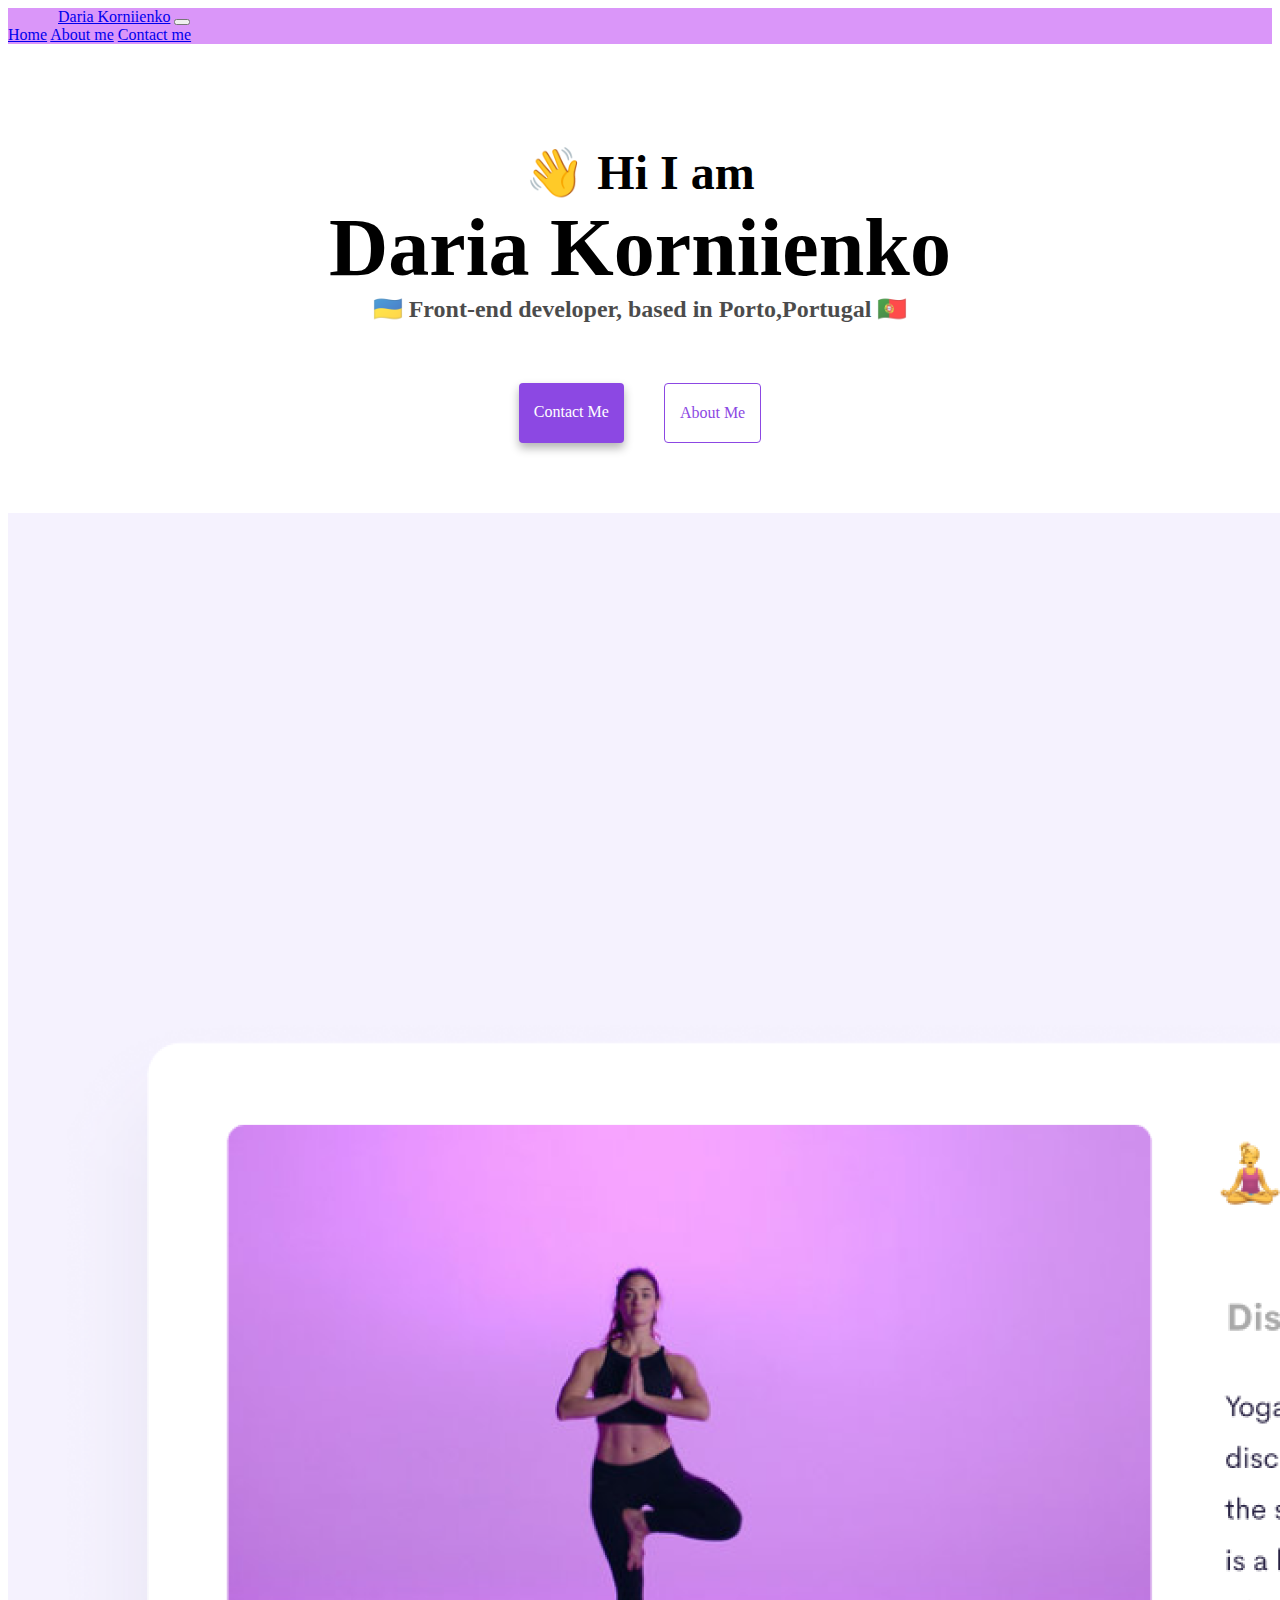
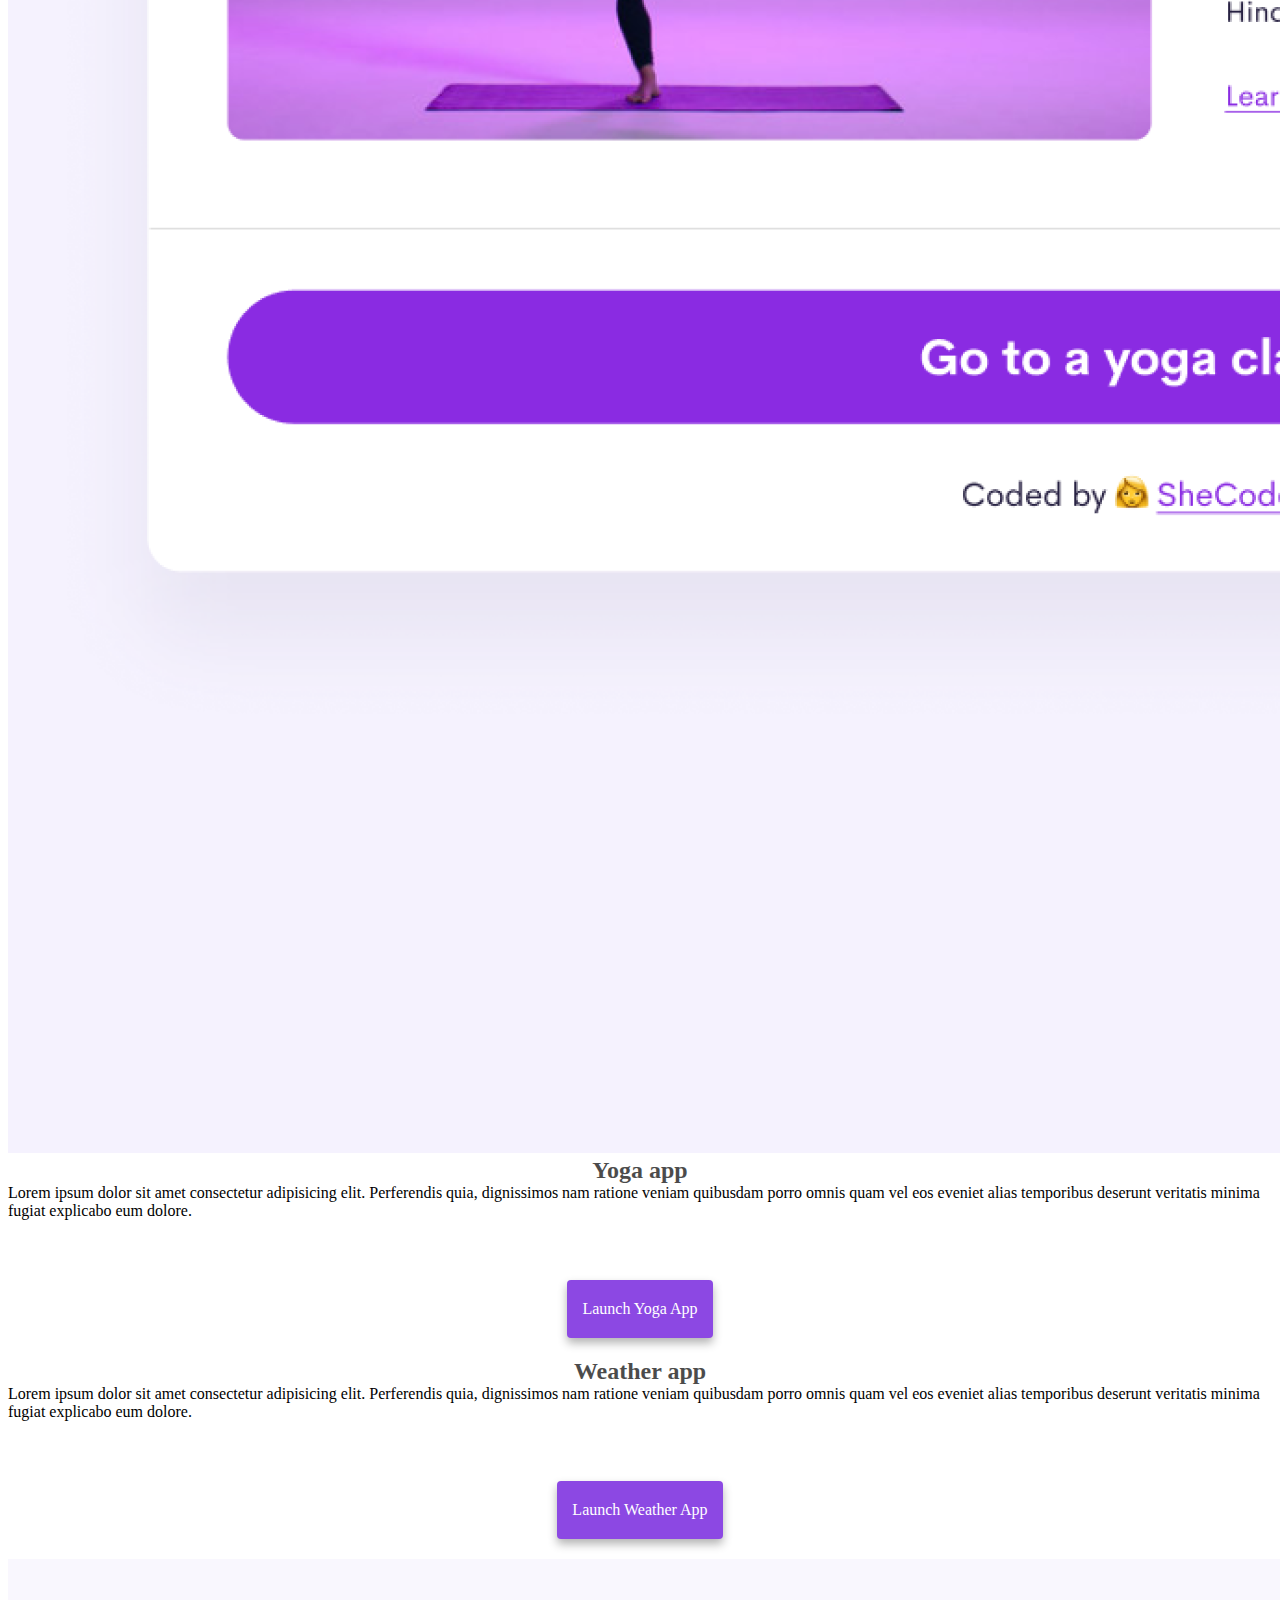
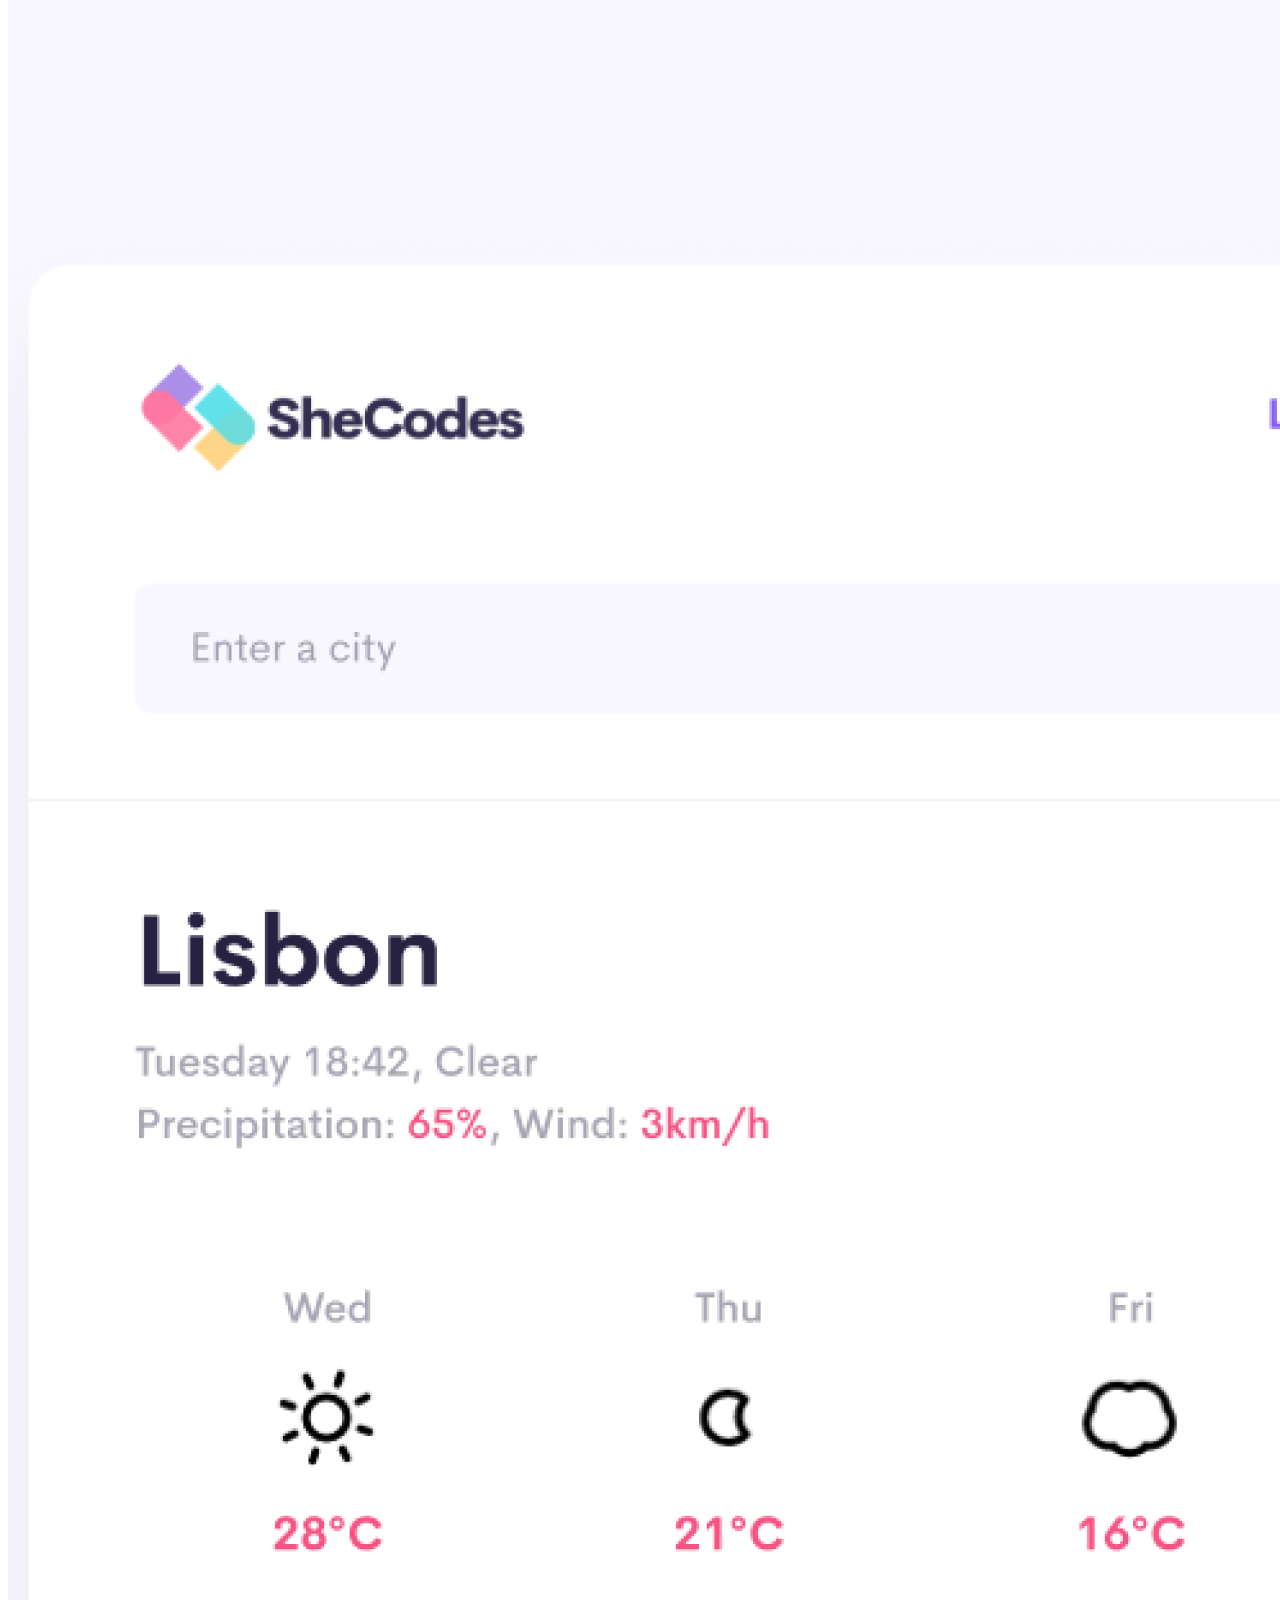
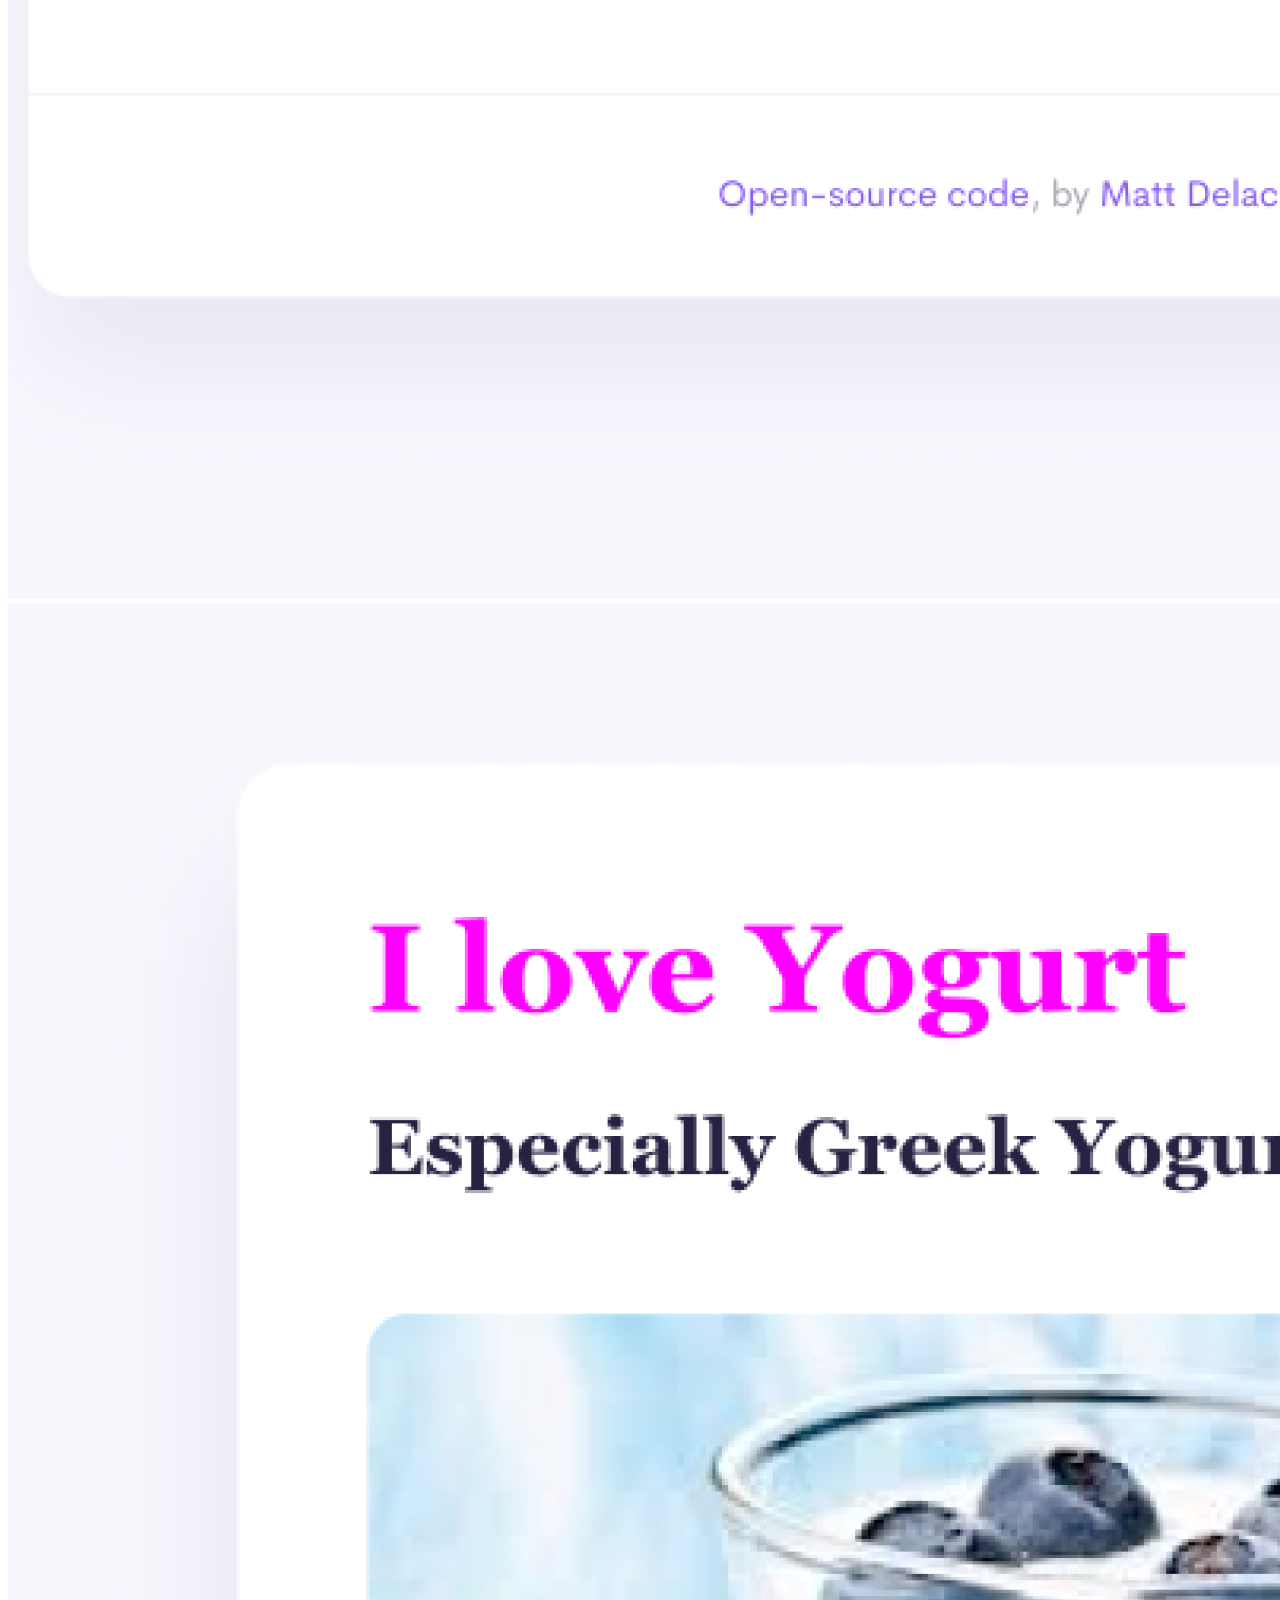
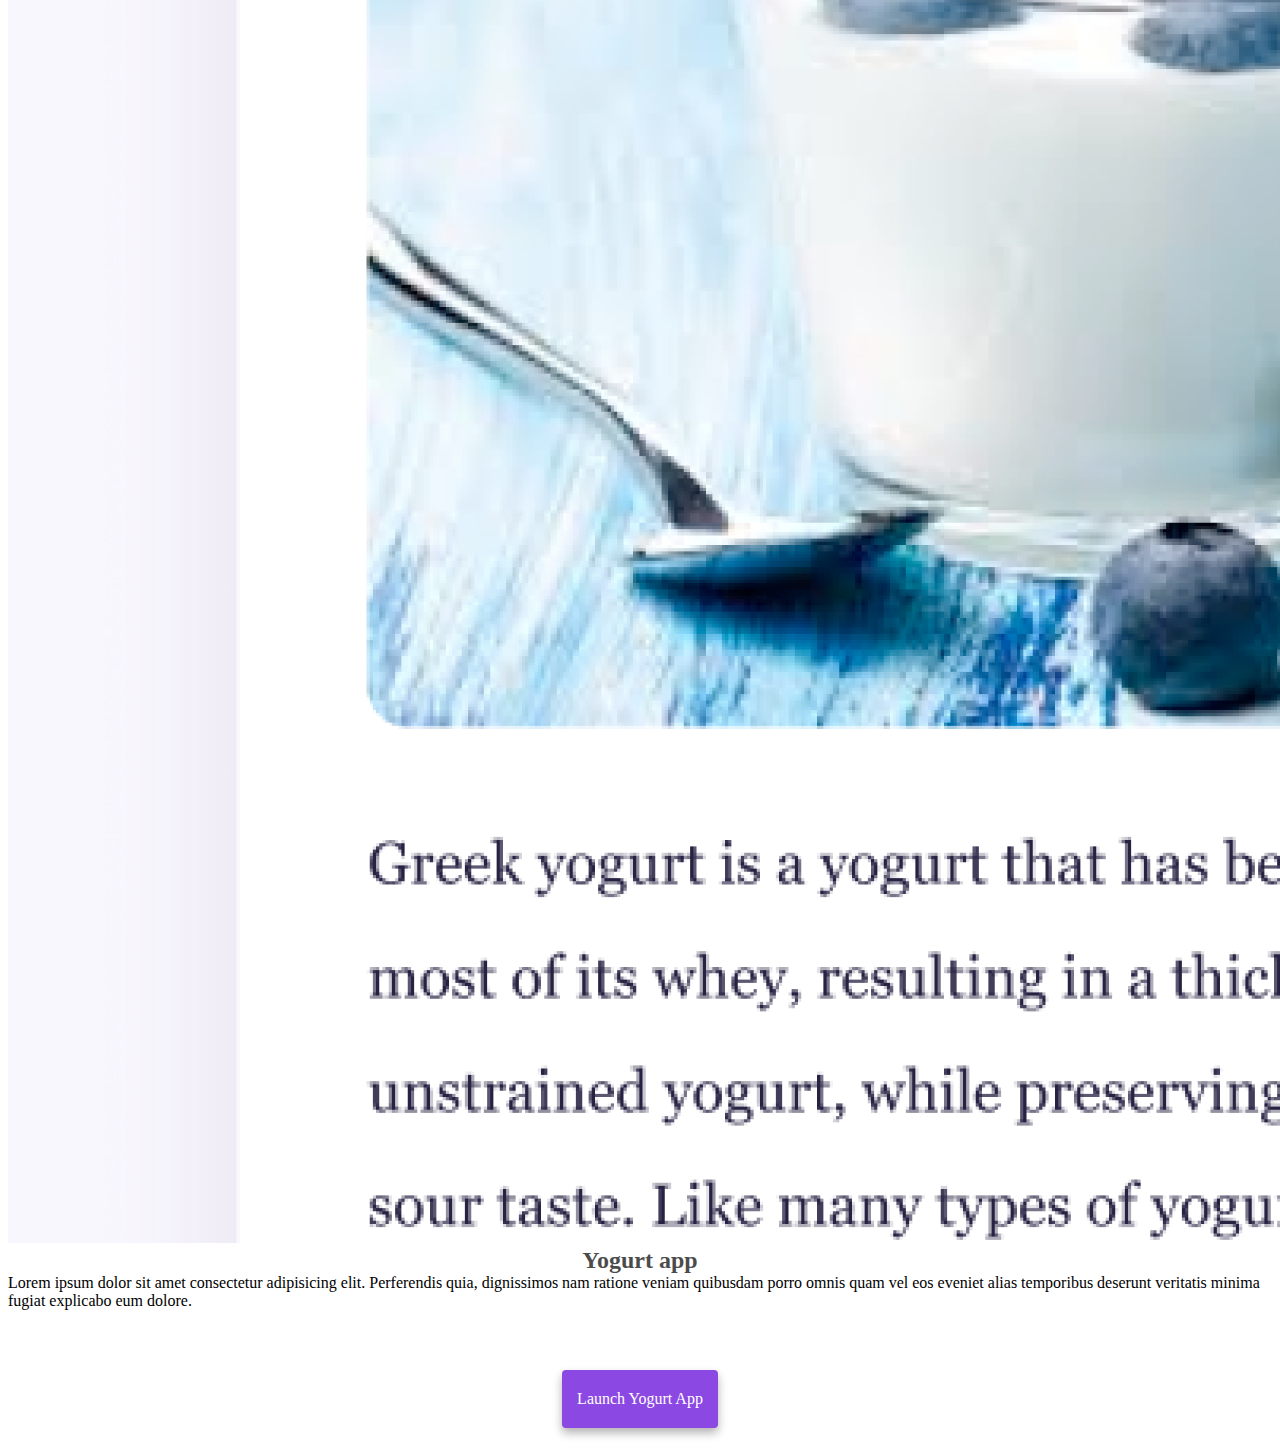
<file: index.html>
<!DOCTYPE html>
<html lang="en">
  <head>
    <meta charset="UTF-8" />
    <meta http-equiv="X-UA-Compatible" content="IE=edge" />
    <meta name="viewport" content="width=device-width, initial-scale=1.0" />
    <title>Website about Daria Korniienko</title>
    <link rel="stylesheet" href="style.css" />
    <link
      href="https://cdn.jsdelivr.net/npm/bootstrap@5.2.0/dist/css/bootstrap.min.css"
      rel="stylesheet"
      integrity="sha384-gH2yIJqKdNHPEq0n4Mqa/HGKIhSkIHeL5AyhkYV8i59U5AR6csBvApHHNl/vI1Bx"
      crossorigin="anonymous"
    />
    <script
      src="https://cdn.jsdelivr.net/npm/bootstrap@5.2.0/dist/js/bootstrap.bundle.min.js"
      integrity="sha384-A3rJD856KowSb7dwlZdYEkO39Gagi7vIsF0jrRAoQmDKKtQBHUuLZ9AsSv4jD4Xa"
      crossorigin="anonymous"
    ></script>
    <meta
      name="Daria Korniienko presentation Website"
      content="Learn more about Daria Korniienko, front-end developer from Ukraine"
    />
  </head>
  <body>
    <nav class="navbar fixed-top" style="background-color: #da96f9">
      <nav class="navbar navbar-expand-lg">
        <div class="container-fluid">
          <a class="navbar-brand" href="/index.html">Daria Korniienko</a>
          <button
            class="navbar-toggler"
            type="button"
            data-bs-toggle="collapse"
            data-bs-target="#navbarNavAltMarkup"
            aria-controls="navbarNavAltMarkup"
            aria-expanded="false"
            aria-label="Toggle navigation"
          >
            <span class="navbar-toggler-icon"></span>
          </button>
          <div class="collapse navbar-collapse" id="navbarNavAltMarkup">
            <div class="navbar-nav">
              <a class="nav-link active" aria-current="page" href="/index.html"
                >Home</a
              >
              <a class="nav-link" href="/about.html">About me</a>
              <a class="nav-link" href="/about.html#contact">Contact me</a>
            </div>
          </div>
        </div>
      </nav>
    </nav>
    <div class="main-text">
      <h2>👋 Hi I am</h2>
      <h1 class="main-h1">Daria Korniienko</h1>
      <h3 class="main-h3">
        🇺🇦 Front-end developer, based in Porto,Portugal 🇵🇹
      </h3>
      <div class="navigation-links">
        <a href="/bout.html#contact" class="contact-link" title="Contact Daria"
          >Contact me</a
        >
        <a href="/about.html" class="about-link" title="Learn more about Daria"
          >About me</a
        >
      </div>
    </div>
    <div class="container">
      <div class="row">
        <div class="col-md-6">
          <img src="/images/yoga.png" class="img-fluid" alt="Yoga app image" />
        </div>
        <div class="col-md-6">
          <h3>Yoga app</h3>
          Lorem ipsum dolor sit amet consectetur adipisicing elit. Perferendis
          quia, dignissimos nam ratione veniam quibusdam porro omnis quam vel
          eos eveniet alias temporibus deserunt veritatis minima fugiat
          explicabo eum dolore.
          <div class="navigation-links">
            <a href="/index.html" class="contact-link" title="Try Yoga App"
              >Launch Yoga App</a
            >
          </div>
        </div>
      </div>

      <div class="row mt-5">
        <div class="col-md-6">
          <h3>Weather app</h3>
          Lorem ipsum dolor sit amet consectetur adipisicing elit. Perferendis
          quia, dignissimos nam ratione veniam quibusdam porro omnis quam vel
          eos eveniet alias temporibus deserunt veritatis minima fugiat
          explicabo eum dolore.
          <div class="navigation-links">
            <a href="/index.html" class="contact-link" title="Try Weather App"
              >Launch Weather App</a
            >
          </div>
        </div>

        <div class="col-md-6">
          <img
            src="/images/weather.png"
            class="img-fluid"
            alt="Weather app image"
          />
        </div>
      </div>

      <div class="row mt-5">
        <div class="col-md-6">
          <img
            src="/images/yogurt.png"
            class="img-fluid"
            alt="Yogurt app image"
          />
        </div>
        <div class="col-md-6">
          <h3>Yogurt app</h3>
          Lorem ipsum dolor sit amet consectetur adipisicing elit. Perferendis
          quia, dignissimos nam ratione veniam quibusdam porro omnis quam vel
          eos eveniet alias temporibus deserunt veritatis minima fugiat
          explicabo eum dolore.
          <div class="navigation-links">
            <a href="/index.html" class="contact-link" title="Try Yogurt App"
              >Launch Yogurt App</a
            >
          </div>
        </div>
      </div>
    </div>
  </body>
</html>
</file>
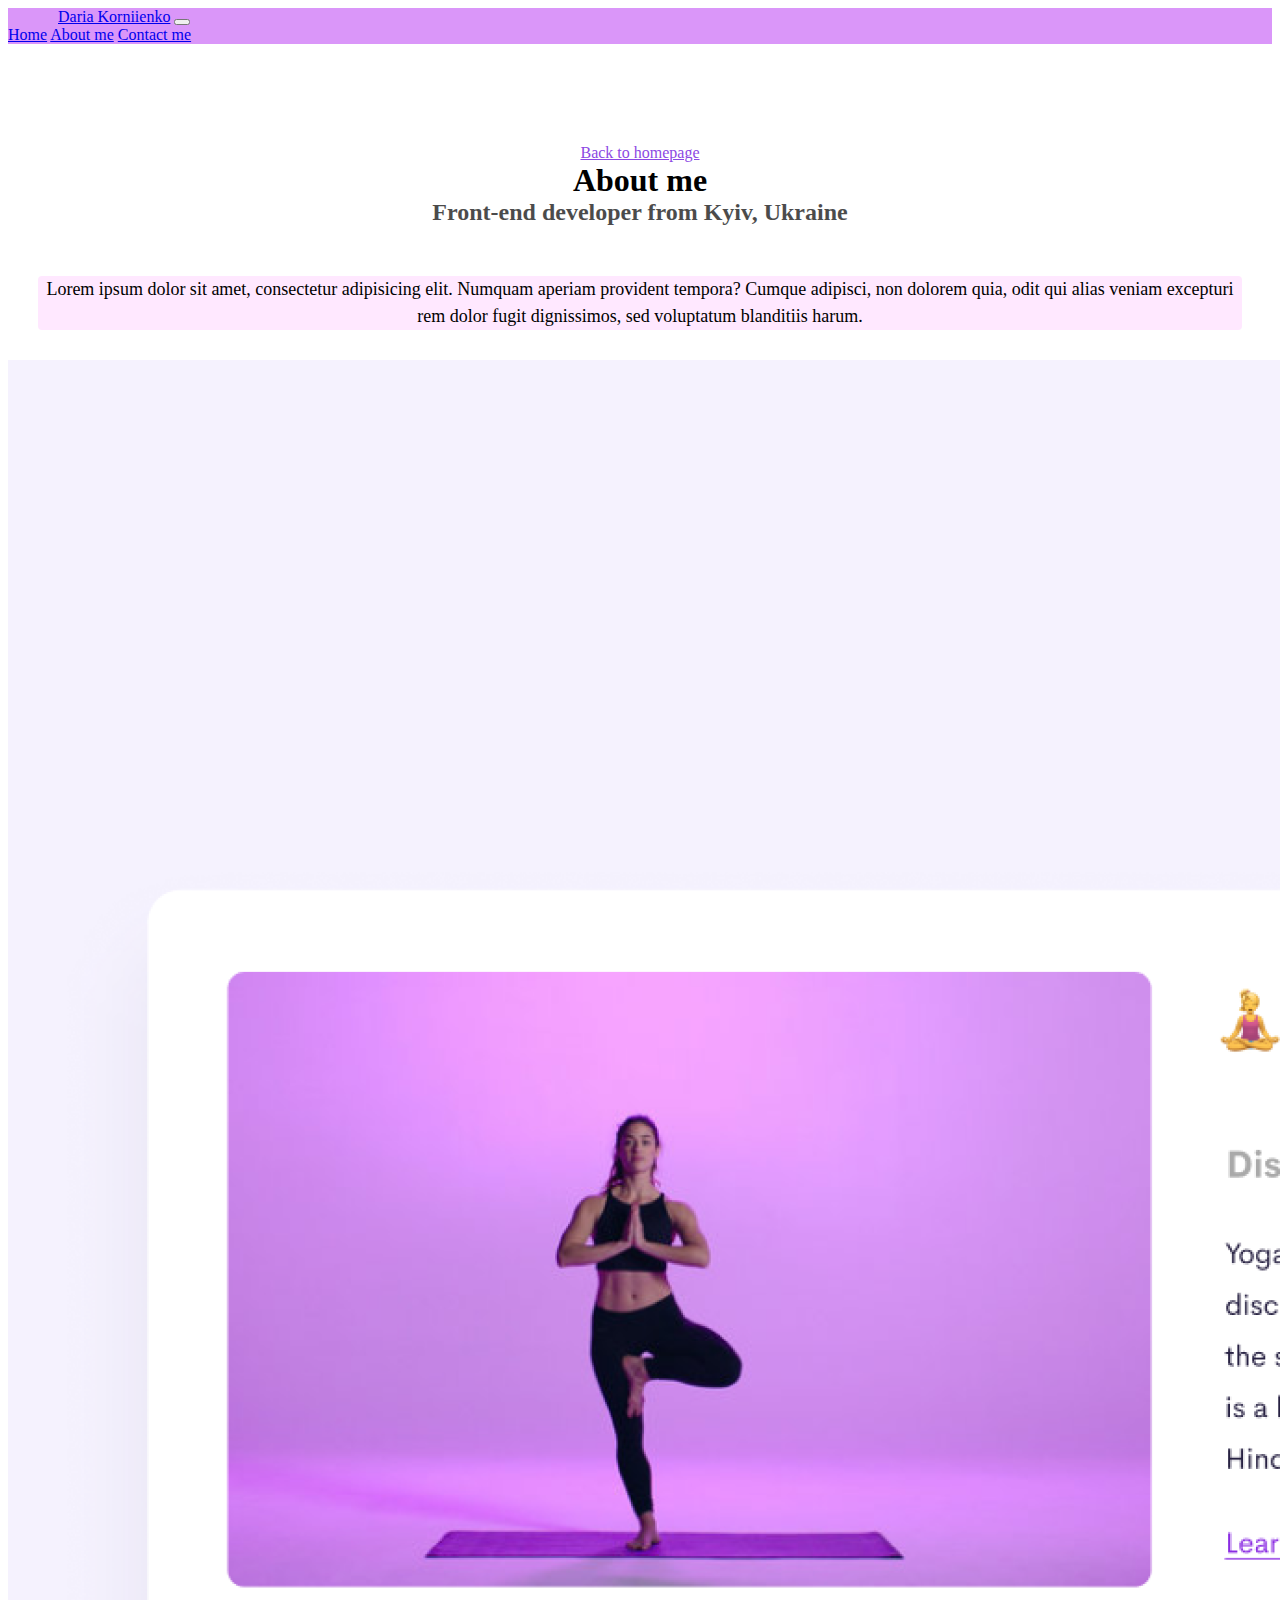
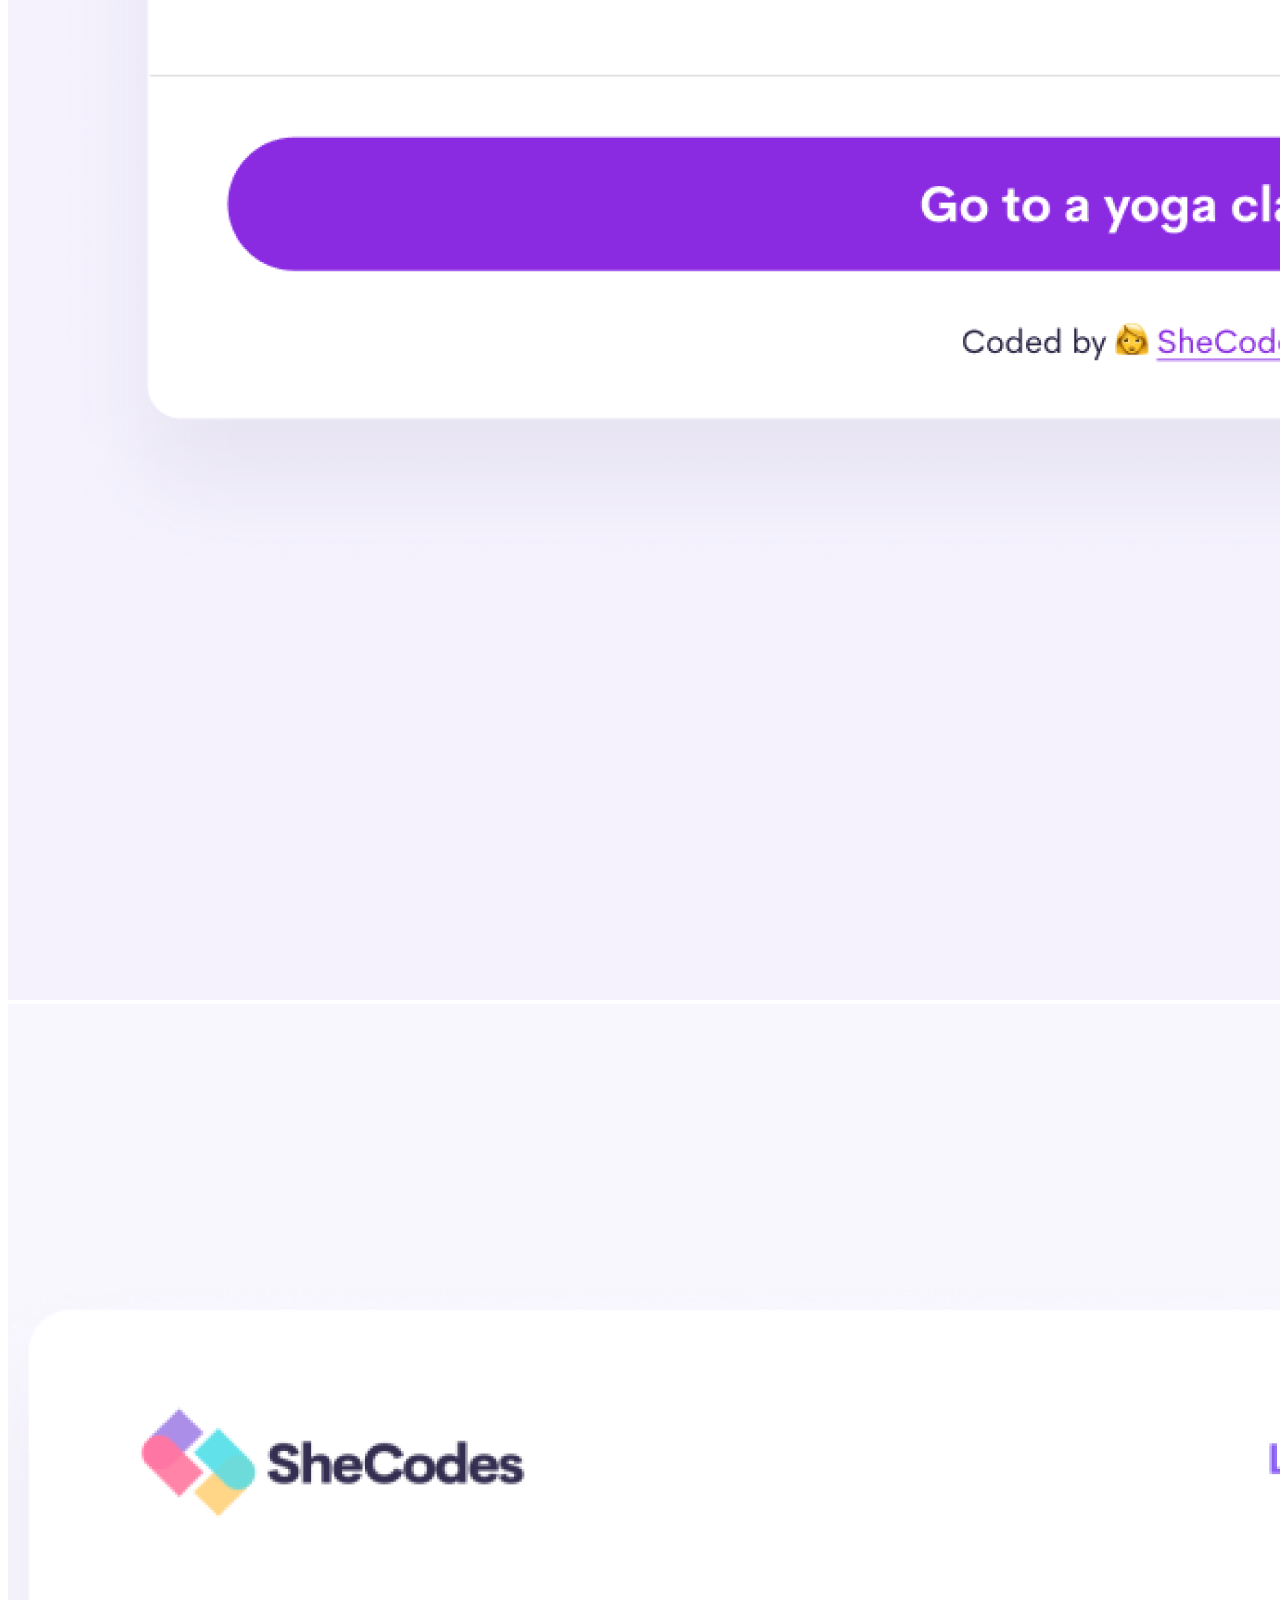
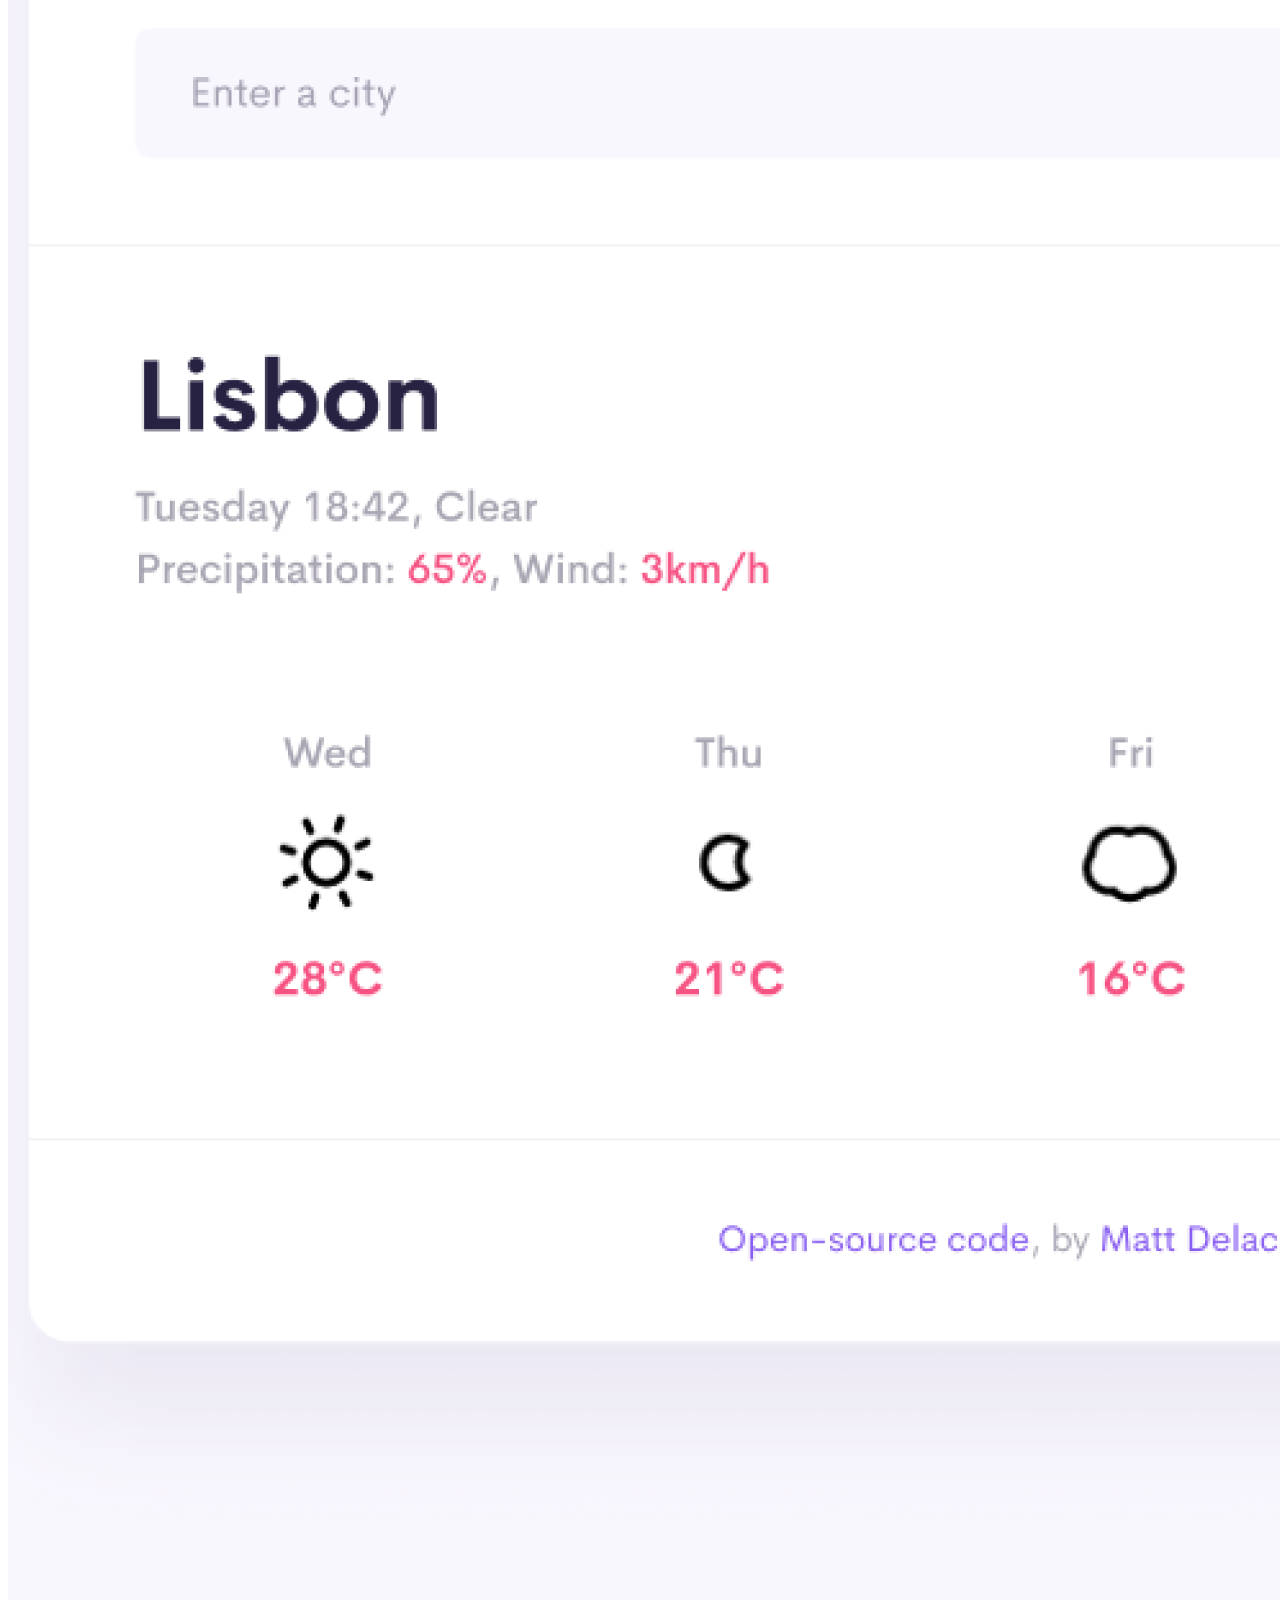
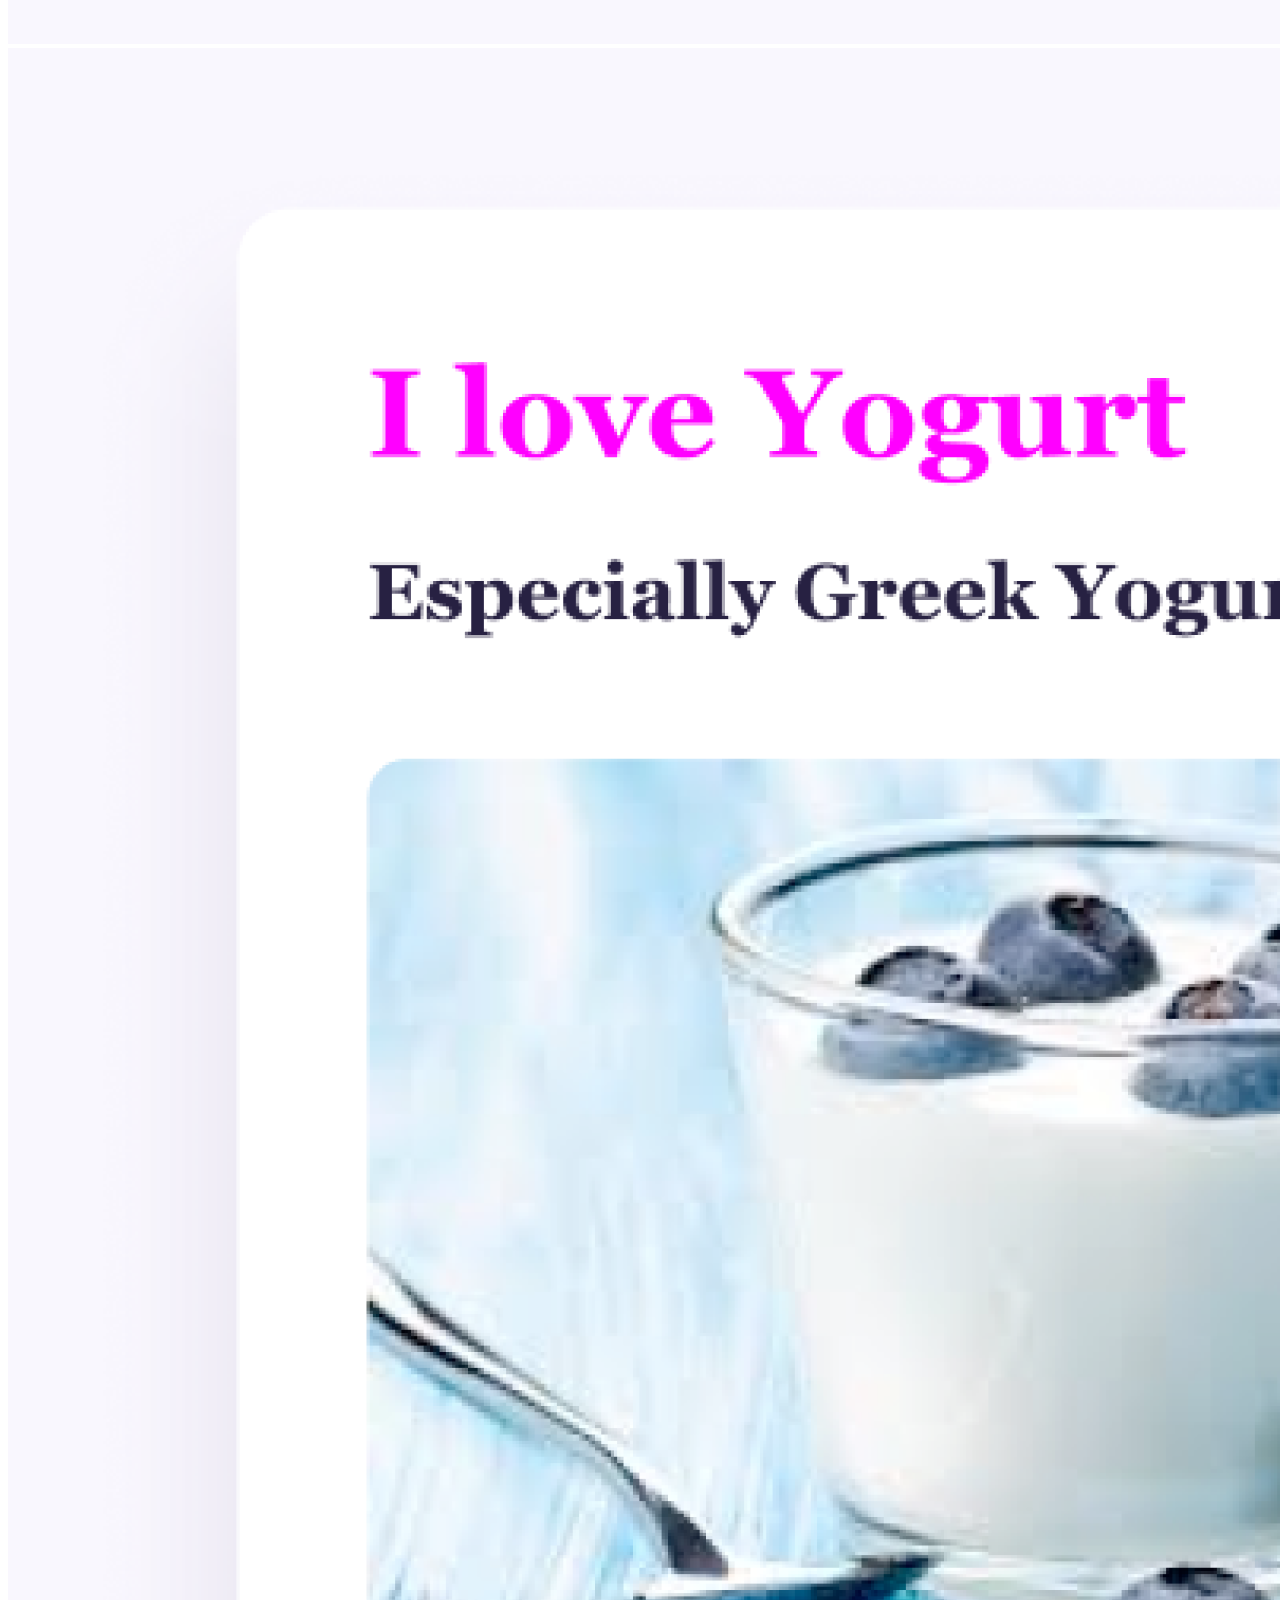
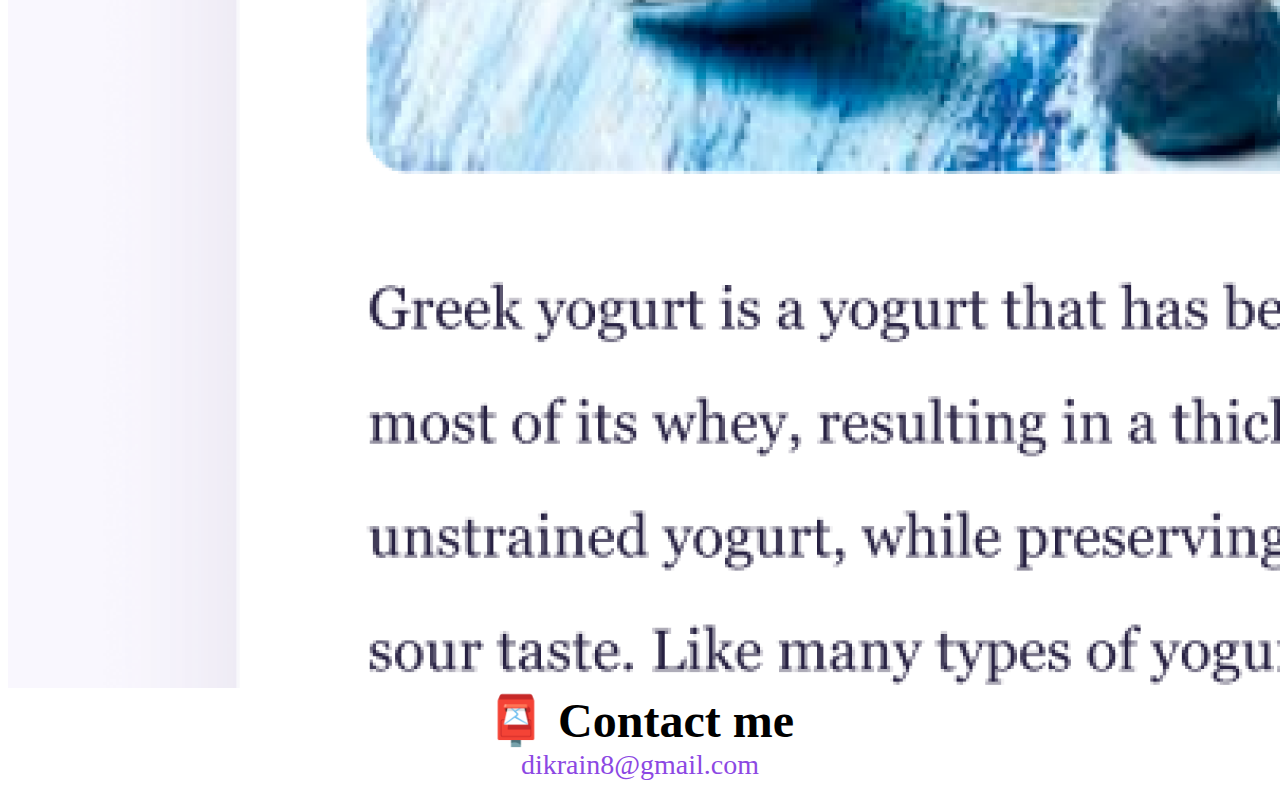
<file: about.html>
<!DOCTYPE html>
<html lang="en">
  <head>
    <meta charset="UTF-8" />
    <meta http-equiv="X-UA-Compatible" content="IE=edge" />
    <meta name="viewport" content="width=device-width, initial-scale=1.0" />
    <link rel="stylesheet" href="style.css" />
    <link
      href="https://cdn.jsdelivr.net/npm/bootstrap@5.2.0/dist/css/bootstrap.min.css"
      rel="stylesheet"
      integrity="sha384-gH2yIJqKdNHPEq0n4Mqa/HGKIhSkIHeL5AyhkYV8i59U5AR6csBvApHHNl/vI1Bx"
      crossorigin="anonymous"
    />
    <script
      src="https://cdn.jsdelivr.net/npm/bootstrap@5.2.0/dist/js/bootstrap.bundle.min.js"
      integrity="sha384-A3rJD856KowSb7dwlZdYEkO39Gagi7vIsF0jrRAoQmDKKtQBHUuLZ9AsSv4jD4Xa"
      crossorigin="anonymous"
    ></script>

    <title>About Daria</title>
    <meta
      name="description"
      content="More about Daria's projects and experience"
    />
  </head>
  <body>
    <nav class="navbar fixed-top" style="background-color: #da96f9">
      <nav class="navbar navbar-expand-lg">
        <div class="container">
          <a class="navbar-brand" href="/index.html">Daria Korniienko</a>
          <button
            class="navbar-toggler"
            type="button"
            data-bs-toggle="collapse"
            data-bs-target="#navbarNavAltMarkup"
            aria-controls="navbarNavAltMarkup"
            aria-expanded="false"
            aria-label="Toggle navigation"
          >
            <span class="navbar-toggler-icon"></span>
          </button>
          <div class="collapse navbar-collapse" id="navbarNavAltMarkup">
            <div class="navbar-nav">
              <a class="nav-link" aria-current="page" href="/index.html"
                >Home</a
              >
              <a class="nav-link active" href="about.html">About me</a>
              <a class="nav-link" href="/about.html#contact">Contact me</a>
            </div>
          </div>
        </div>
      </nav>
    </nav>
    <div class="main-text">
      <a href="/index.html" class="homepage-link" title="Return to homepage"
        >Back to homepage</a
      >
      <h1>About me</h1>
      <h3>Front-end developer from Kyiv, Ukraine</h3>
    </div>
    <p>
      Lorem ipsum dolor sit amet, consectetur adipisicing elit. Numquam aperiam
      provident tempora? Cumque adipisci, non dolorem quia, odit qui alias
      veniam excepturi rem dolor fugit dignissimos, sed voluptatum blanditiis
      harum.
    </p>
    <div class="container text-center">
      <div class="row">
        <div class="col-md-4">
          <img
            src="/images/yoga.png"
            class="img-fluid p-2 shadow rounded"
            alt="Yoga project"
          />
        </div>
        <div class="col-md-4">
          <img
            src="/images/weather.png"
            class="img-fluid p-2 shadow rounded"
            alt="Weather app project"
          />
        </div>
        <div class="col-md-4">
          <img
            src="/images/yogurt.png"
            class="img-fluid p-2 shadow rounded"
            alt="Yogurt HTML/CSS project"
          />
        </div>
      </div>
    </div>

    <div id="contact" class="mt-5">
      <h2>📮 Contact me</h2>
      <a
        href="mailto:dikrain8@gmail.com"
        class="email-link"
        title="Send me an email"
      >
        dikrain8@gmail.com
      </a>
    </div>
  </body>
</html>
</file>
<file: style.css>
:root {
  --primary-color: #8c48e3;
  --secondary-color: #ffe8ff;
  --box-shadow: 0 5px 10px rgba(0, 0, 0, 0.3);
}

h1,
h2,
h3 {
  text-align: center;
  margin: 0;
}

h2 {
  font-size: 48px;
}

h3 {
  font-size: 24px;
  opacity: 0.7;
}

p {
  background: var(--secondary-color);
  margin: 30px;
  padding-top: -50px;
  border-radius: 4px;
  font-size: 18px;
  line-height: 1.5;
  text-align: center;
}
.navbar-brand {
  margin-left: 50px !important;
}
.main-h1 {
  font-size: 82px;
}
.main-text {
  margin: 100px 100px 50px 100px;
}
.navigation-links {
  display: flex;
  margin-top: 40px;
  justify-content: center;
}

.navigation-links a {
  margin: 20px;
  border-radius: 4px;
  padding: 20px 15px;
  text-decoration: none;
  text-transform: capitalize;
}
.navigation-links :hover {
  color: black;
}

.contact-link {
  background: var(--primary-color);
  box-shadow: var(--box-shadow);
  color: white;
}

.about-link {
  color: var(--primary-color);
  border: 1px solid var(--primary-color);
}

.homepage-link {
  color: var(--primary-color);
  text-align: center;
  display: block;
}
.homepage-link:hover {
  color: black;
  text-decoration: none;
}

.email-link {
  display: flex;
  justify-content: center;
  color: var(--primary-color);
  font-size: 28px;
  text-decoration: none;
}

.email-link:hover {
  text-decoration: underline;
  color: black;
}
.main-h1 {
  font-size: 82px;
}
@media (max-width: 576px) {
  .main-h1 {
    font-size: 52px;
  }
  .navigation-links a {
    padding: 10px 35px;
    text-align: center;
  }
  .main-h3 {
    font-size: 20px;
    margin-right: -20px;
  }
  .main-text {
    margin: 100px 75px 75px;
  }
}
</file>
